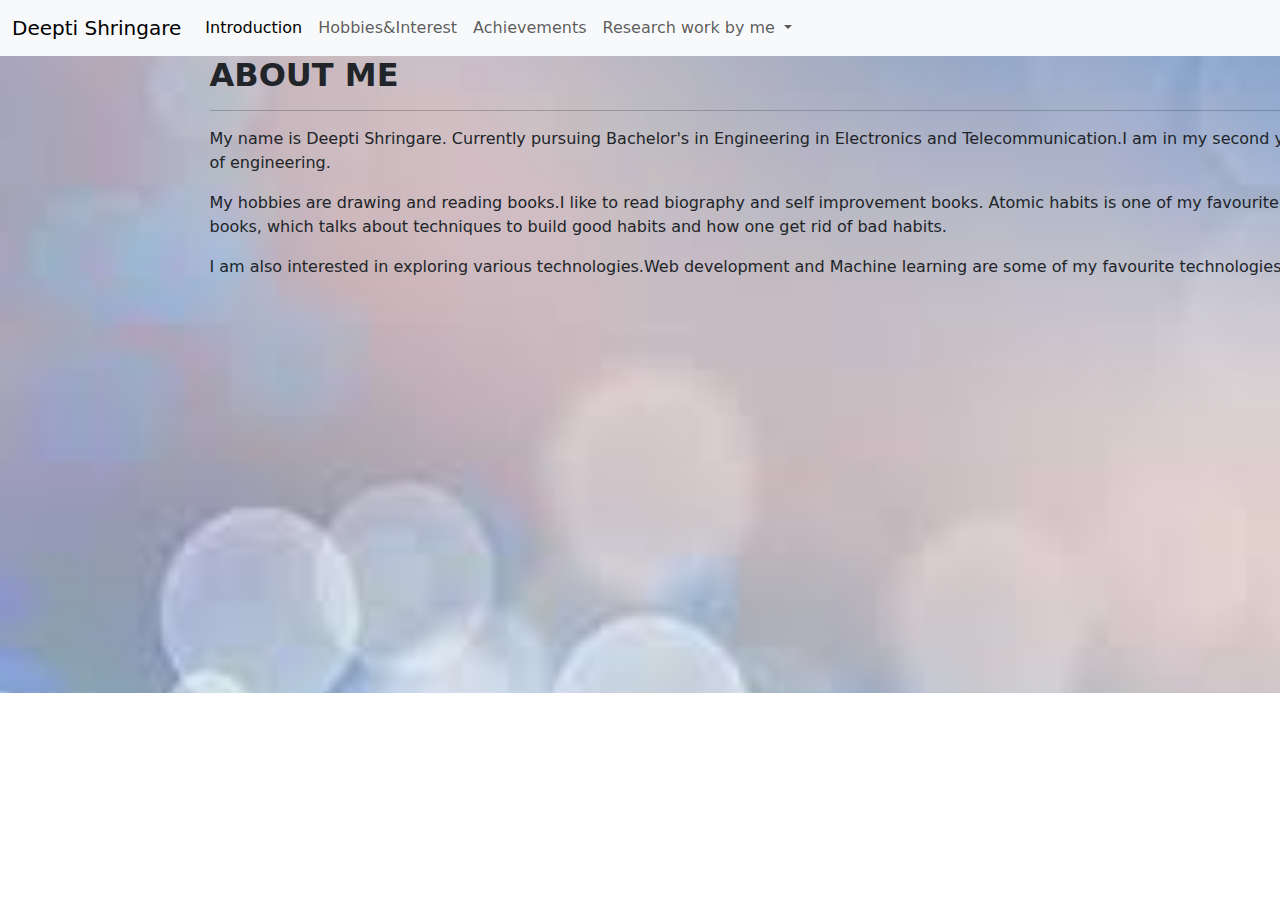
<file: index.html>
<!DOCTYPE html>
<html lang="en">
<head>
    <meta charset="UTF-8">
    <meta name="viewport" content="width=device-width, initial-scale=1.0">
    <title>intro</title>
    <link rel= "stylesheet" href="intro.css">
    <link href="https://cdn.jsdelivr.net/npm/bootstrap@5.3.3/dist/css/bootstrap.min.css" rel="stylesheet" integrity="sha384-QWTKZyjpPEjISv5WaRU9OFeRpok6YctnYmDr5pNlyT2bRjXh0JMhjY6hW+ALEwIH" crossorigin="anonymous">

    <link href="https://cdn.jsdelivr.net/npm/bootstrap@5.3.3/dist/css/bootstrap.min.css" rel="stylesheet" integrity="sha384-QWTKZyjpPEjISv5WaRU9OFeRpok6YctnYmDr5pNlyT2bRjXh0JMhjY6hW+ALEwIH" crossorigin="anonymous">

    
</head>
<body>
    <!-- navbar syntax -->
    <div class="bg-image" style="background-image: url(bg2.jpg); background-size: cover;">


    <nav class="navbar navbar-expand-lg bg-body-tertiary" style="position: sticky; top: 0; z-index: 99999;">
        <div class="container-fluid">
          <a class="navbar-brand" href="#">Deepti Shringare</a>
          <button class="navbar-toggler" type="button" data-bs-toggle="collapse" data-bs-target="#navbarSupportedContent" aria-controls="navbarSupportedContent" aria-expanded="false" aria-label="Toggle navigation">
            <span class="navbar-toggler-icon"></span>
          </button>
          <div class="collapse navbar-collapse" id="navbarSupportedContent">
            <ul class="navbar-nav me-auto mb-2 mb-lg-0">
              <li class="nav-item">
                <a class="nav-link active" aria-current="page" href="intro.html">Introduction</a>
              </li>
              <li class="nav-item">
                <a class="nav-link" href="hobby.html">Hobbies&Interest</a>
              </li>
              <li class="nav-item">
                <a class="nav-link" href="achievement.html">Achievements</a>
              </li>
              <li class="nav-item dropdown">
                <a class="nav-link dropdown-toggle" href="#" role="button" data-bs-toggle="dropdown" aria-expanded="false">
                  Research work by me
                </a>
                <ul class="dropdown-menu">
                  <li><a class="dropdown-item" href="programming.html">Programming</a></li>
                  <li><a class="dropdown-item" href="web.html">Web Development</a></li>
                  
                  <li><hr class="dropdown-divider"></li>
                  <li><a class="dropdown-item" href="#">Comment</a></li>
                </ul>
              </li>
              


            </ul>
            
          </div>
        </div>
      </nav>
    
    <script src="https://cdn.jsdelivr.net/npm/bootstrap@5.3.3/dist/js/bootstrap.bundle.min.js" integrity="sha384-YvpcrYf0tY3lHB60NNkmXc5s9fDVZLESaAA55NDzOxhy9GkcIdslK1eN7N6jIeHz" crossorigin="anonymous"></script>


<!-- intro-sec -->

    <div class="container">
        <div class="page-header" id="about me">
            <h2><b>ABOUT ME</b></h2>
            <hr>
        </div>
    
        
            
                <div class="web-main">
                    <p >

                    My name is Deepti Shringare. Currently pursuing Bachelor's in Engineering in Electronics and Telecommunication.I am in my second year of engineering.
                </p>
                
                <p>My hobbies are drawing and reading books.I like to read biography and self improvement books. Atomic habits is one of my favourite books, which talks about techniques to build good habits and how one get rid of bad habits.</p>
                <p>
                  I am also interested in exploring various technologies.Web development and Machine learning are some of my favourite technologies.
                </p>
                </div> 


            
            
            
            
           
    

            </div>
        </div>
</body>
</html>
</file>
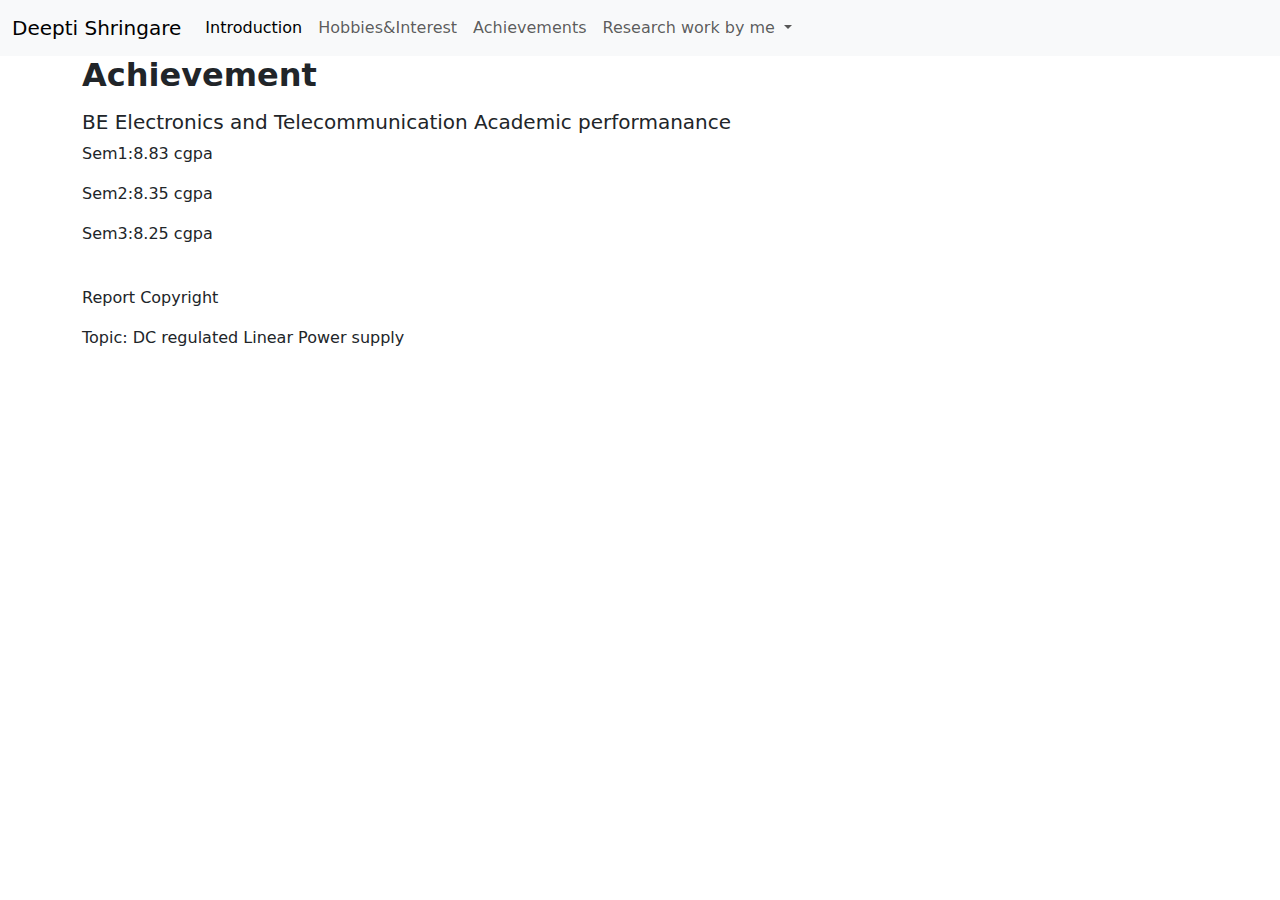
<file: achievement.html>
<!doctype html>
<html lang="en">
  <head>
    <meta charset="utf-8">
    <meta name="viewport" content="width=device-width, initial-scale=1">
    <title>Bootstrap demo</title>
    <link href="https://cdn.jsdelivr.net/npm/bootstrap@5.3.3/dist/css/bootstrap.min.css" rel="stylesheet" integrity="sha384-QWTKZyjpPEjISv5WaRU9OFeRpok6YctnYmDr5pNlyT2bRjXh0JMhjY6hW+ALEwIH" crossorigin="anonymous">
 </head>
  <body>

    <!-- navbar syntax -->
    <nav class="navbar navbar-expand-lg bg-body-tertiary" style="position: sticky; top: 0; z-index: 99999;">
        <div class="container-fluid">
          <a class="navbar-brand" href="#">Deepti Shringare</a>
          <button class="navbar-toggler" type="button" data-bs-toggle="collapse" data-bs-target="#navbarSupportedContent" aria-controls="navbarSupportedContent" aria-expanded="false" aria-label="Toggle navigation">
            <span class="navbar-toggler-icon"></span>
          </button>
          <div class="collapse navbar-collapse" id="navbarSupportedContent">
            <ul class="navbar-nav me-auto mb-2 mb-lg-0">
              <li class="nav-item">
                <a class="nav-link active" aria-current="page" href="intro.html">Introduction</a>
              </li>
              <li class="nav-item">
                <a class="nav-link" href="hobby.html">Hobbies&Interest</a>
              </li>
              <li class="nav-item">
                <a class="nav-link" href="#">Achievements</a>
              </li>
              <li class="nav-item dropdown">
                <a class="nav-link dropdown-toggle" href="#" role="button" data-bs-toggle="dropdown" aria-expanded="false">
                  Research work by me
                </a>
                <ul class="dropdown-menu">
                  <li><a class="dropdown-item" href="programming.html">Programming</a></li>
                  <li><a class="dropdown-item" href="web.html">Web Development</a></li>
                  
                  <li><hr class="dropdown-divider"></li>
                  <li><a class="dropdown-item" href="#">Comment</a></li>
                </ul>
              </li>
              


            </ul>
            
          </div>
        </div>
      </nav>
    
    <script src="https://cdn.jsdelivr.net/npm/bootstrap@5.3.3/dist/js/bootstrap.bundle.min.js" integrity="sha384-YvpcrYf0tY3lHB60NNkmXc5s9fDVZLESaAA55NDzOxhy9GkcIdslK1eN7N6jIeHz" crossorigin="anonymous"></script>

    <!-- achivement sec -->

    <div class="container">
        <div class="page-header" id="achieve">
            <h2><b>Achievement</b></h2>
        </div>
    
        <div class="achieve-main">
            <p class="text-muted text-left">
                <h5>BE Electronics and Telecommunication Academic performanance</h5>
                <p>Sem1:8.83 cgpa</p>
                <p>Sem2:8.35 cgpa</p>
                <p>Sem3:8.25 cgpa</p>

            <br>
            <p>Report Copyright</p>
            <p>Topic: DC regulated Linear Power supply</p>

                </p>
                </div>
  </body>
</html>
</file>
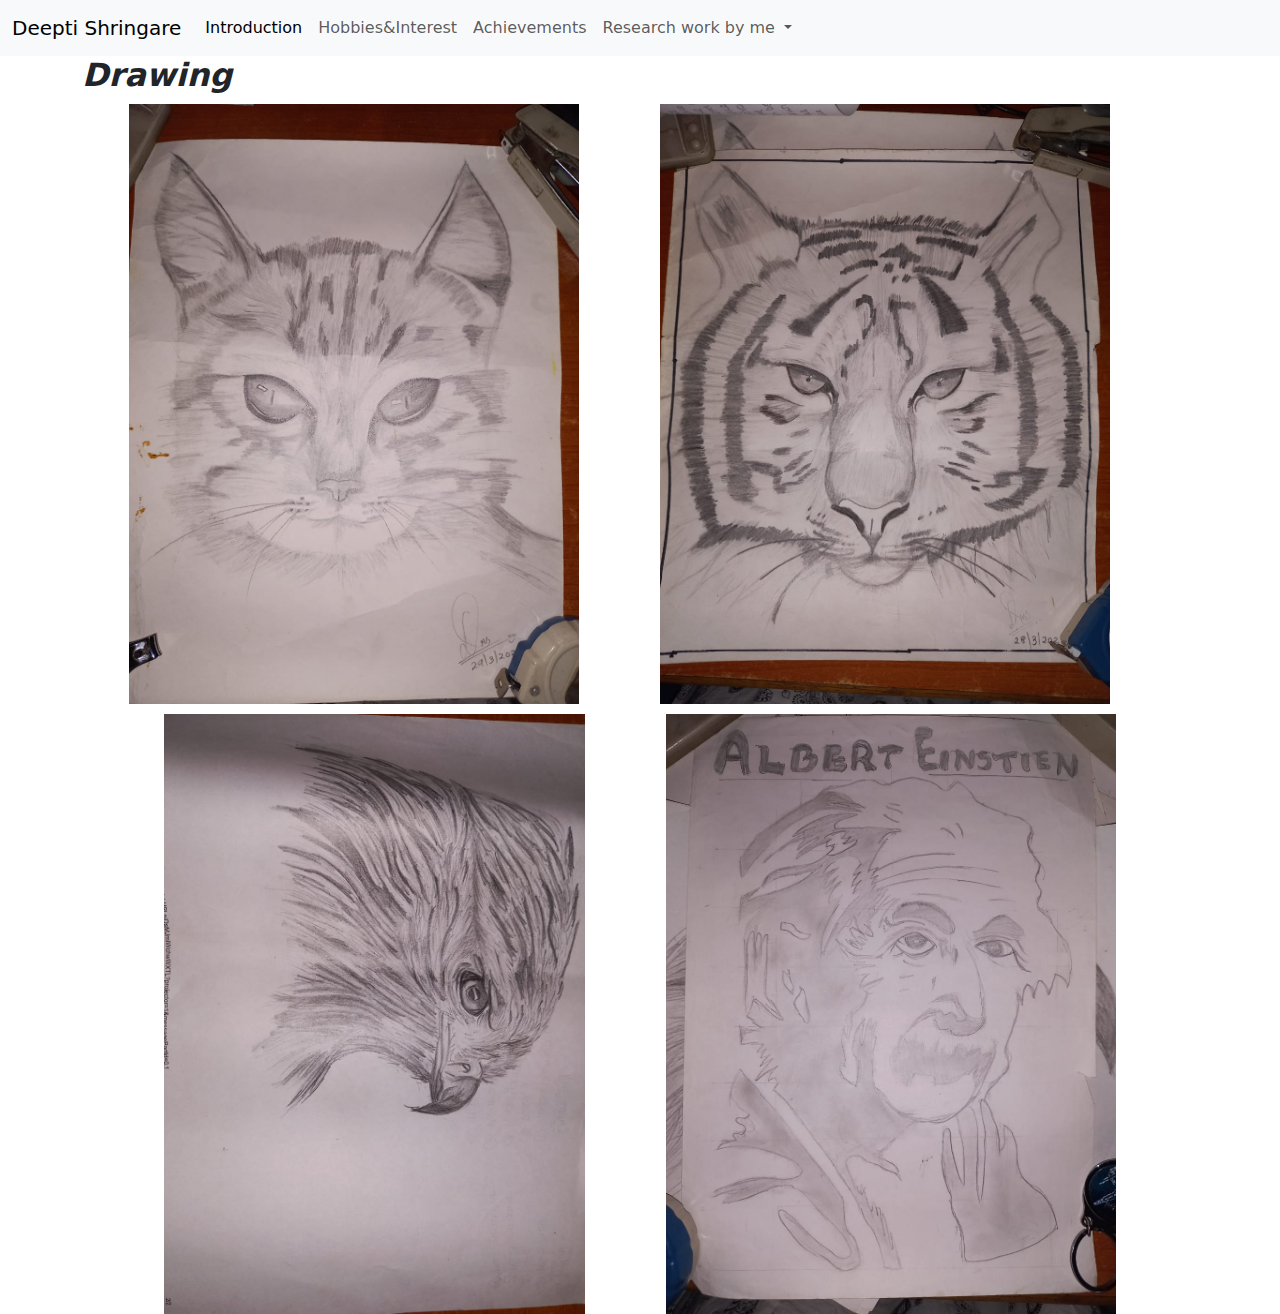
<file: hobby.html>
<!DOCTYPE html>
<html lang="en">
<head>
    <meta charset="UTF-8">
    <meta name="viewport" content="width=device-width, initial-scale=1.0">
    <title>hobby</title>
    <link href="https://cdn.jsdelivr.net/npm/bootstrap@5.3.3/dist/css/bootstrap.min.css" rel="stylesheet" integrity="sha384-QWTKZyjpPEjISv5WaRU9OFeRpok6YctnYmDr5pNlyT2bRjXh0JMhjY6hW+ALEwIH" crossorigin="anonymous">
    <link rel="stylesheet" href="hobby.css">
</head>
<body>

    <!-- navbar syntax -->

    <nav class="navbar navbar-expand-lg bg-body-tertiary" style="position: sticky; top: 0; z-index: 99999;">
        <div class="container-fluid">
          <a class="navbar-brand" href="#">Deepti Shringare</a>
          <button class="navbar-toggler" type="button" data-bs-toggle="collapse" data-bs-target="#navbarSupportedContent" aria-controls="navbarSupportedContent" aria-expanded="false" aria-label="Toggle navigation">
            <span class="navbar-toggler-icon"></span>
          </button>
          <div class="collapse navbar-collapse" id="navbarSupportedContent">
            <ul class="navbar-nav me-auto mb-2 mb-lg-0">
              <li class="nav-item">
                <a class="nav-link active" aria-current="page" href="intro.html">Introduction</a>
              </li>
              <li class="nav-item">
                <a class="nav-link" href="hobby.html">Hobbies&Interest</a>
              </li>
              <li class="nav-item">
                <a class="nav-link" href="achievement.html">Achievements</a>
              </li>
              <li class="nav-item dropdown">
                <a class="nav-link dropdown-toggle" href="#" role="button" data-bs-toggle="dropdown" aria-expanded="false">
                  Research work by me
                </a>
                <ul class="dropdown-menu">
                  <li><a class="dropdown-item" href="programming.html">Programming</a></li>
                  <li><a class="dropdown-item" href="web.html">Web Development</a></li>
                  
                  <li><hr class="dropdown-divider"></li>
                  <li><a class="dropdown-item" href="#">Comment</a></li>
                </ul>
              </li>
              


            </ul>
            <form class="d-flex" role="search">
           
          </div>
        </div>
      </nav>
    
    <script src="https://cdn.jsdelivr.net/npm/bootstrap@5.3.3/dist/js/bootstrap.bundle.min.js" integrity="sha384-YvpcrYf0tY3lHB60NNkmXc5s9fDVZLESaAA55NDzOxhy9GkcIdslK1eN7N6jIeHz" crossorigin="anonymous"></script>
  
<!-- hobby section -->
    <div class="container">
        <div class="page-header" id="Drawing">
            <h2><b><i>Drawing</i></b></h2>
        </div>
    <center>
        <div class="drawing-main1">
            
            <img class="img-responsive" src="a1.jpg" height="600" >
            <br><br>
            <img class="img-responsive" src="a2.jpg" height="600" >
            <br><br>
          
          </div>
          <div class="drawing-main2">
            <img class="img-responsive" src="a3.jpg"height="600" >
            <br><br>
            <img class="img-responsive" src="a4.jpg" height="600" >
          </div>
            </center>







    
</body>
</html>
</file>
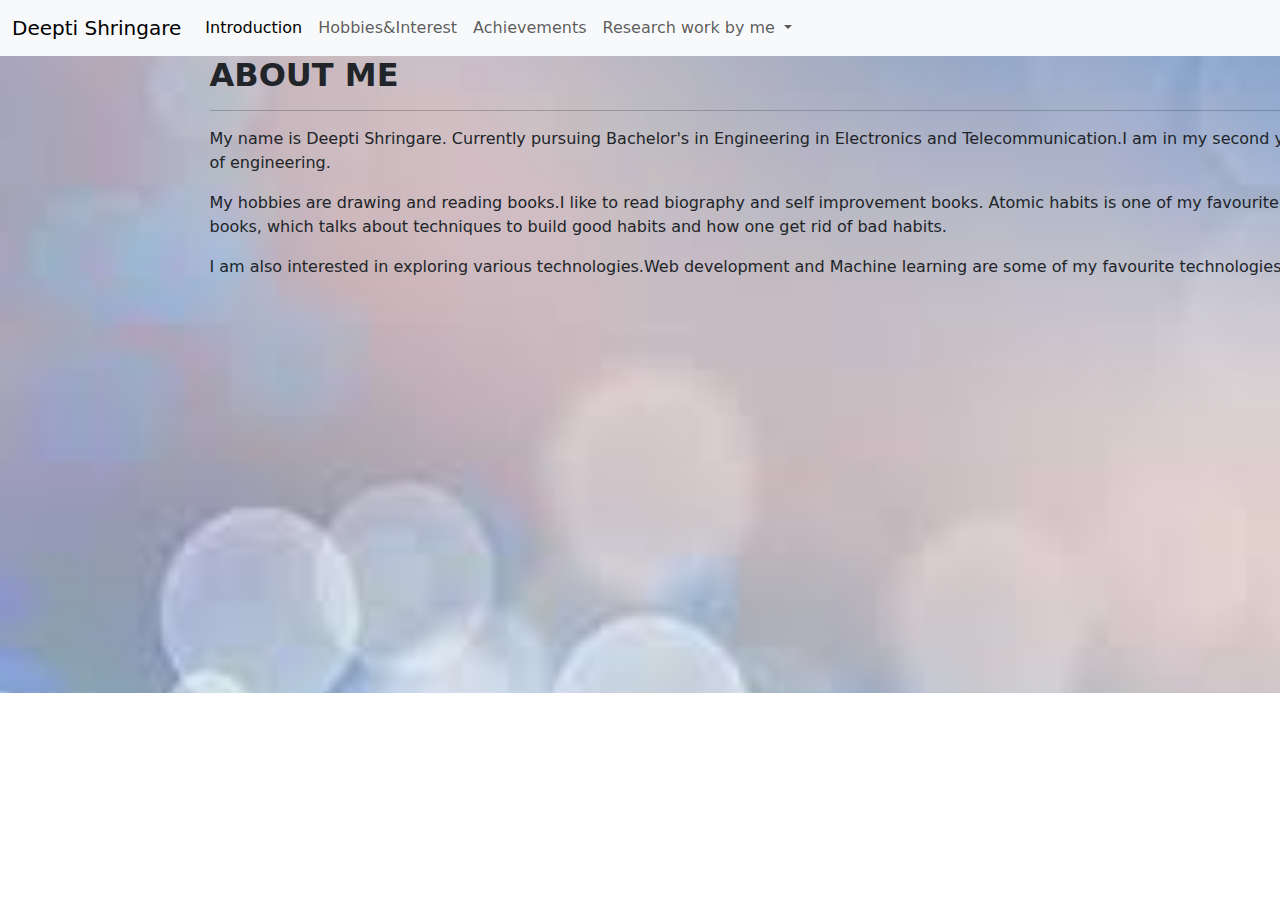
<file: intro.html>
<!DOCTYPE html>
<html lang="en">
<head>
    <meta charset="UTF-8">
    <meta name="viewport" content="width=device-width, initial-scale=1.0">
    <title>intro</title>
    <link rel= "stylesheet" href="intro.css">
    <link href="https://cdn.jsdelivr.net/npm/bootstrap@5.3.3/dist/css/bootstrap.min.css" rel="stylesheet" integrity="sha384-QWTKZyjpPEjISv5WaRU9OFeRpok6YctnYmDr5pNlyT2bRjXh0JMhjY6hW+ALEwIH" crossorigin="anonymous">

    <link href="https://cdn.jsdelivr.net/npm/bootstrap@5.3.3/dist/css/bootstrap.min.css" rel="stylesheet" integrity="sha384-QWTKZyjpPEjISv5WaRU9OFeRpok6YctnYmDr5pNlyT2bRjXh0JMhjY6hW+ALEwIH" crossorigin="anonymous">

    
</head>
<body>
    <!-- navbar syntax -->
    <div class="bg-image" style="background-image: url(bg2.jpg); background-size: cover;">


    <nav class="navbar navbar-expand-lg bg-body-tertiary" style="position: sticky; top: 0; z-index: 99999;">
        <div class="container-fluid">
          <a class="navbar-brand" href="#">Deepti Shringare</a>
          <button class="navbar-toggler" type="button" data-bs-toggle="collapse" data-bs-target="#navbarSupportedContent" aria-controls="navbarSupportedContent" aria-expanded="false" aria-label="Toggle navigation">
            <span class="navbar-toggler-icon"></span>
          </button>
          <div class="collapse navbar-collapse" id="navbarSupportedContent">
            <ul class="navbar-nav me-auto mb-2 mb-lg-0">
              <li class="nav-item">
                <a class="nav-link active" aria-current="page" href="intro.html">Introduction</a>
              </li>
              <li class="nav-item">
                <a class="nav-link" href="hobby.html">Hobbies&Interest</a>
              </li>
              <li class="nav-item">
                <a class="nav-link" href="achievement.html">Achievements</a>
              </li>
              <li class="nav-item dropdown">
                <a class="nav-link dropdown-toggle" href="#" role="button" data-bs-toggle="dropdown" aria-expanded="false">
                  Research work by me
                </a>
                <ul class="dropdown-menu">
                  <li><a class="dropdown-item" href="programming.html">Programming</a></li>
                  <li><a class="dropdown-item" href="web.html">Web Development</a></li>
                  
                  <li><hr class="dropdown-divider"></li>
                  <li><a class="dropdown-item" href="#">Comment</a></li>
                </ul>
              </li>
              


            </ul>
            
          </div>
        </div>
      </nav>
    
    <script src="https://cdn.jsdelivr.net/npm/bootstrap@5.3.3/dist/js/bootstrap.bundle.min.js" integrity="sha384-YvpcrYf0tY3lHB60NNkmXc5s9fDVZLESaAA55NDzOxhy9GkcIdslK1eN7N6jIeHz" crossorigin="anonymous"></script>


<!-- intro-sec -->

    <div class="container">
        <div class="page-header" id="about me">
            <h2><b>ABOUT ME</b></h2>
            <hr>
        </div>
    
        
            
                <div class="web-main">
                    <p >

                    My name is Deepti Shringare. Currently pursuing Bachelor's in Engineering in Electronics and Telecommunication.I am in my second year of engineering.
                </p>
                
                <p>My hobbies are drawing and reading books.I like to read biography and self improvement books. Atomic habits is one of my favourite books, which talks about techniques to build good habits and how one get rid of bad habits.</p>
                <p>
                  I am also interested in exploring various technologies.Web development and Machine learning are some of my favourite technologies.
                </p>
                </div> 


            
            
            
            
           
    

            </div>
        </div>
</body>
</html>
</file>
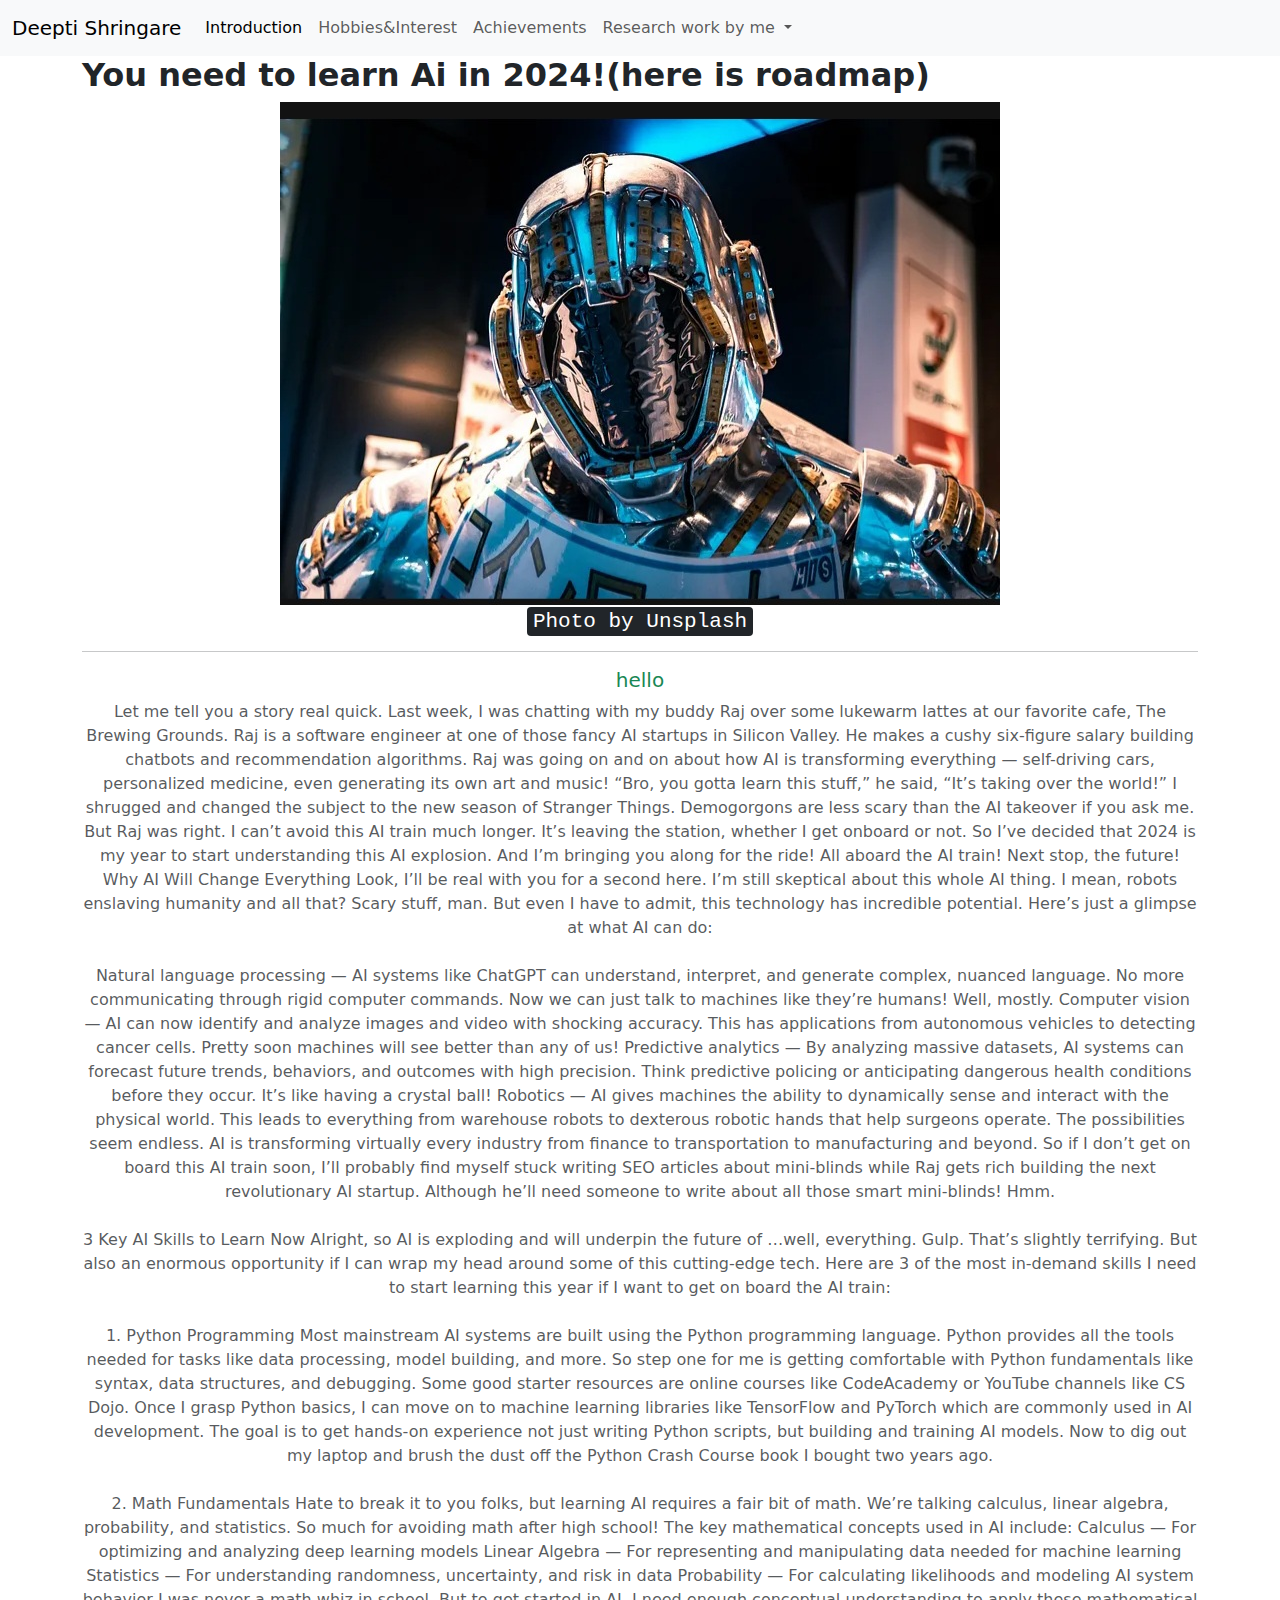
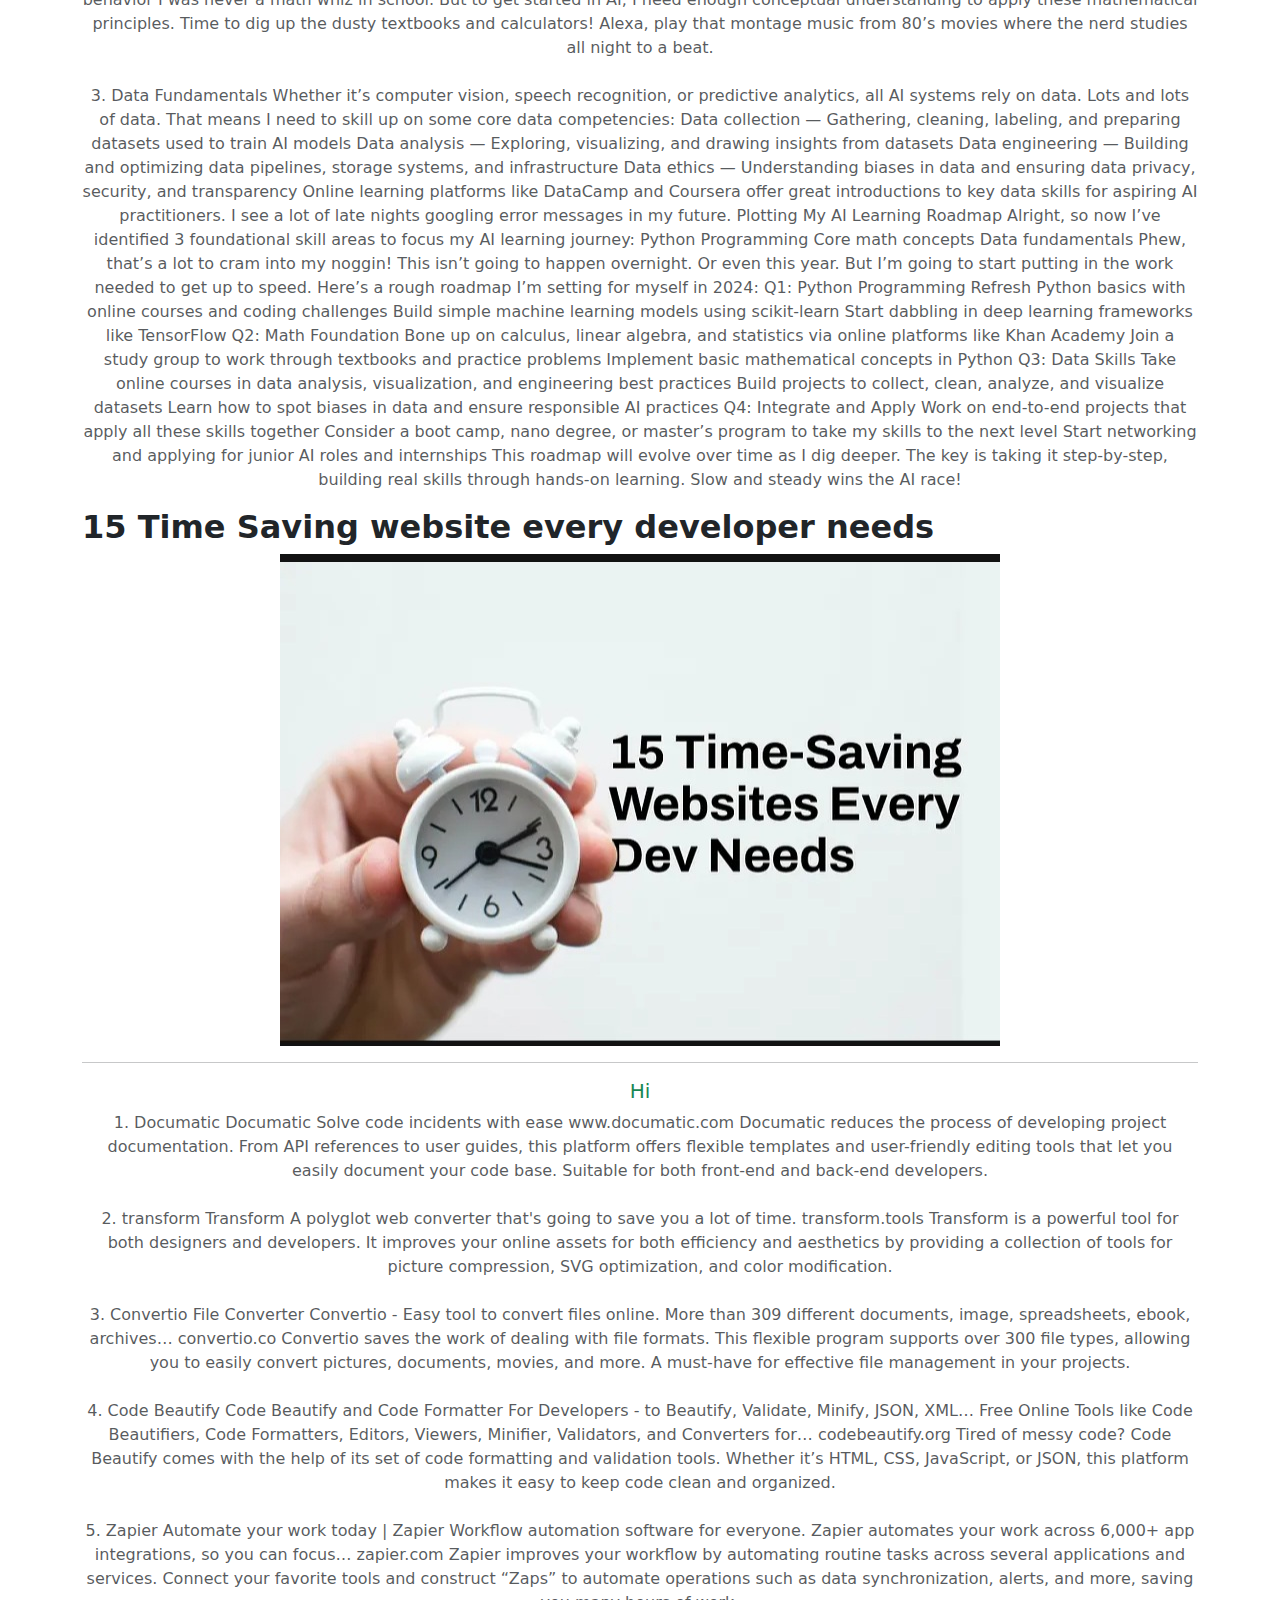
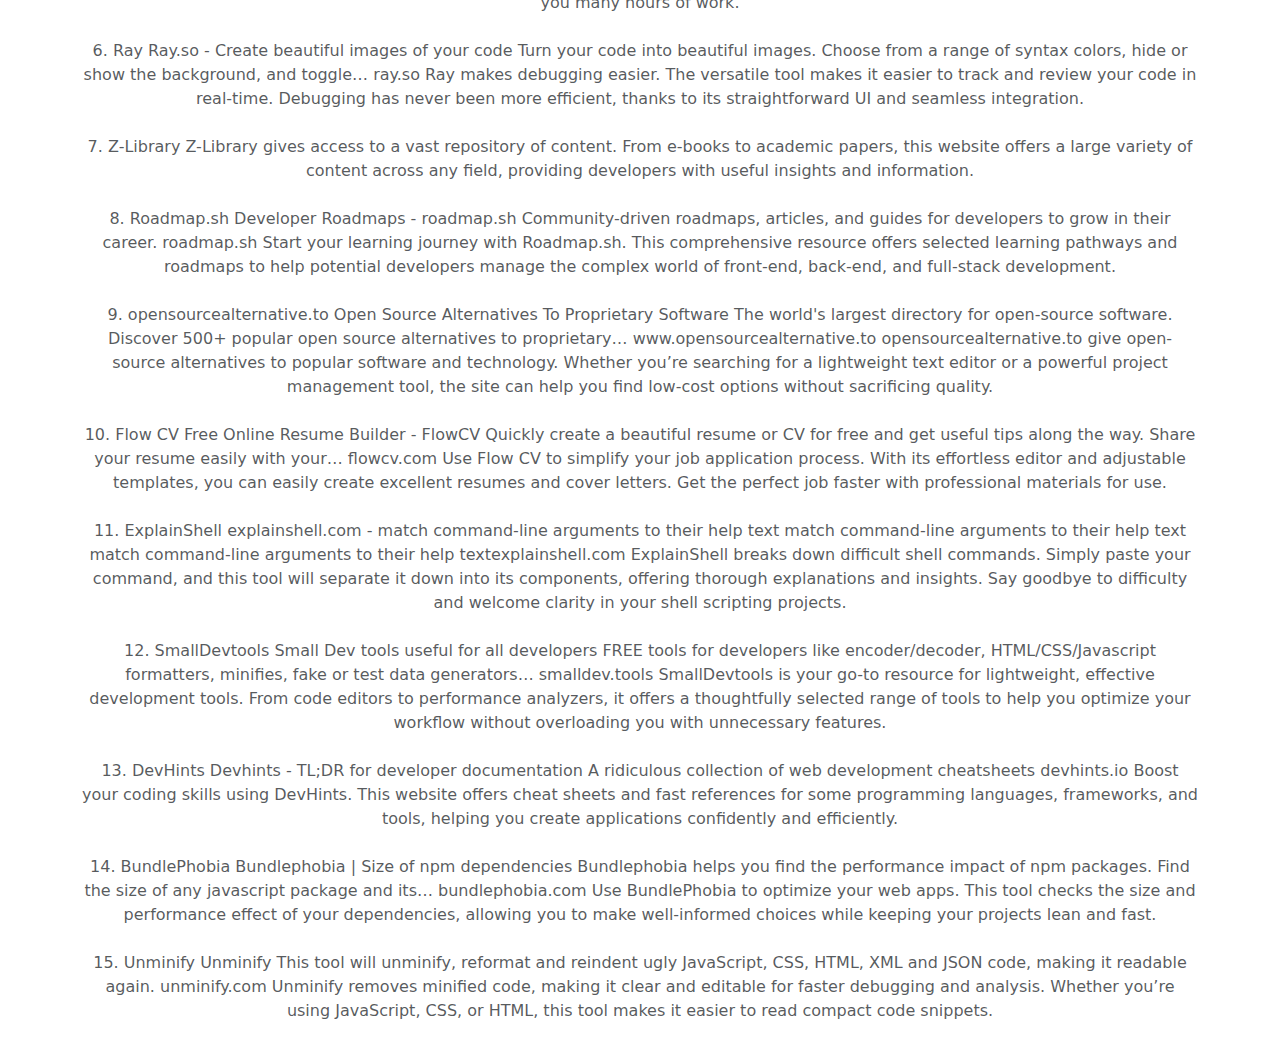
<file: programming.html>
<!DOCTYPE html>
<html lang="en">
<head>
    <meta charset="UTF-8">
    <meta name="viewport" content="width=device-width, initial-scale=1.0">
    <title>programming</title>

    <link href="https://cdn.jsdelivr.net/npm/bootstrap@5.3.3/dist/css/bootstrap.min.css" rel="stylesheet" integrity="sha384-QWTKZyjpPEjISv5WaRU9OFeRpok6YctnYmDr5pNlyT2bRjXh0JMhjY6hW+ALEwIH" crossorigin="anonymous">
 
<!-- 
    <link rel="stylesheet" href="https://maxcdn.bootstrapcdn.com/bootstrap/3.4.1/css/bootstrap.min.css">
  <script src="https://ajax.googleapis.com/ajax/libs/jquery/3.7.1/jquery.min.js"></script>
  <script src="https://maxcdn.bootstrapcdn.com/bootstrap/3.4.1/js/bootstrap.min.js"></script> -->


</head>
<body>
<!-- navbar syntax -->

    <nav class="navbar navbar-expand-lg bg-body-tertiary" style="position: sticky; top: 0; z-index: 99999;">
        <div class="container-fluid">
          <a class="navbar-brand" href="#">Deepti Shringare</a>
          <button class="navbar-toggler" type="button" data-bs-toggle="collapse" data-bs-target="#navbarSupportedContent" aria-controls="navbarSupportedContent" aria-expanded="false" aria-label="Toggle navigation">
            <span class="navbar-toggler-icon"></span>
          </button>
          <div class="collapse navbar-collapse" id="navbarSupportedContent">
            <ul class="navbar-nav me-auto mb-2 mb-lg-0">
              <li class="nav-item">
                <a class="nav-link active" aria-current="page" href="intro.html">Introduction</a>
              </li>
              <li class="nav-item">
                <a class="nav-link" href="hobby.html">Hobbies&Interest</a>
              </li>
              <li class="nav-item">
                <a class="nav-link" href="achievement.html">Achievements</a>
              </li>
              <li class="nav-item dropdown">
                <a class="nav-link dropdown-toggle" href="#" role="button" data-bs-toggle="dropdown" aria-expanded="false">
                  Research work by me
                </a>
                <ul class="dropdown-menu">
                  <li><a class="dropdown-item" href="programming.html">Programming</a></li>
                  <li><a class="dropdown-item" href="web.html">Web Development</a></li>
                  
                  <li><hr class="dropdown-divider"></li>
                  <li><a class="dropdown-item" href="#">Comment</a></li>
                </ul>
              </li>
              


            </ul>
            
          </div>
        </div>
      </nav>
    
    <script src="https://cdn.jsdelivr.net/npm/bootstrap@5.3.3/dist/js/bootstrap.bundle.min.js" integrity="sha384-YvpcrYf0tY3lHB60NNkmXc5s9fDVZLESaAA55NDzOxhy9GkcIdslK1eN7N6jIeHz" crossorigin="anonymous"></script>

<!-- programming sec -->

    <div class="container">
        <div class="page-header" id="machine-learning">
            <h2><b>You need to learn Ai in 2024!(here is roadmap)</b></h2>
        </div>
    <center>
        <div class="machinelearning-main">
            
            <img class="img-responsive" src="img1.jpg">
            <h4 class="text-capatalize"><kbd>Photo by Unsplash</kbd></h4>
            <hr>
            <h5  class="text-success text-left text-capatalize">hello</h5>
            <p class="text-muted text-left">
                Let me tell you a story real quick. Last week, I was chatting with my buddy Raj over some lukewarm lattes at our favorite cafe, The Brewing Grounds. Raj is a software engineer at one of those fancy AI startups in Silicon Valley. He makes a cushy six-figure salary building chatbots and recommendation algorithms.
    
    Raj was going on and on about how AI is transforming everything — self-driving cars, personalized medicine, even generating its own art and music!
    
    “Bro, you gotta learn this stuff,” he said, “It’s taking over the world!”
    
    I shrugged and changed the subject to the new season of Stranger Things. Demogorgons are less scary than the AI takeover if you ask me.
    
    But Raj was right. I can’t avoid this AI train much longer. It’s leaving the station, whether I get onboard or not.
    
    So I’ve decided that 2024 is my year to start understanding this AI explosion. And I’m bringing you along for the ride! All aboard the AI train! Next stop, the future!
    
    Why AI Will Change Everything
    Look, I’ll be real with you for a second here. I’m still skeptical about this whole AI thing. I mean, robots enslaving humanity and all that? Scary stuff, man.
    
    But even I have to admit, this technology has incredible potential. Here’s just a glimpse at what AI can do:
    <br><br>
    Natural language processing — AI systems like ChatGPT can understand, interpret, and generate complex, nuanced language. No more communicating through rigid computer commands. Now we can just talk to machines like they’re humans! Well, mostly.
    Computer vision — AI can now identify and analyze images and video with shocking accuracy. This has applications from autonomous vehicles to detecting cancer cells. Pretty soon machines will see better than any of us!
    Predictive analytics — By analyzing massive datasets, AI systems can forecast future trends, behaviors, and outcomes with high precision. Think predictive policing or anticipating dangerous health conditions before they occur. It’s like having a crystal ball!
    Robotics — AI gives machines the ability to dynamically sense and interact with the physical world. This leads to everything from warehouse robots to dexterous robotic hands that help surgeons operate.
    The possibilities seem endless. AI is transforming virtually every industry from finance to transportation to manufacturing and beyond.
    
    So if I don’t get on board this AI train soon, I’ll probably find myself stuck writing SEO articles about mini-blinds while Raj gets rich building the next revolutionary AI startup. Although he’ll need someone to write about all those smart mini-blinds! Hmm.
    <br><br>
    3 Key AI Skills to Learn Now
    Alright, so AI is exploding and will underpin the future of …well, everything.
    
    Gulp. That’s slightly terrifying. But also an enormous opportunity if I can wrap my head around some of this cutting-edge tech.
    
    Here are 3 of the most in-demand skills I need to start learning this year if I want to get on board the AI train:
    <br><br>
    1. Python Programming
    Most mainstream AI systems are built using the Python programming language. Python provides all the tools needed for tasks like data processing, model building, and more.
    
    So step one for me is getting comfortable with Python fundamentals like syntax, data structures, and debugging. Some good starter resources are online courses like CodeAcademy or YouTube channels like CS Dojo.
    
    Once I grasp Python basics, I can move on to machine learning libraries like TensorFlow and PyTorch which are commonly used in AI development.
    
    The goal is to get hands-on experience not just writing Python scripts, but building and training AI models. Now to dig out my laptop and brush the dust off the Python Crash Course book I bought two years ago.
    <br><br>
    2. Math Fundamentals
    Hate to break it to you folks, but learning AI requires a fair bit of math. We’re talking calculus, linear algebra, probability, and statistics. So much for avoiding math after high school!
    
    The key mathematical concepts used in AI include:
    
    Calculus — For optimizing and analyzing deep learning models
    Linear Algebra — For representing and manipulating data needed for machine learning
    Statistics — For understanding randomness, uncertainty, and risk in data
    Probability — For calculating likelihoods and modeling AI system behavior
    I was never a math whiz in school. But to get started in AI, I need enough conceptual understanding to apply these mathematical principles. Time to dig up the dusty textbooks and calculators! Alexa, play that montage music from 80’s movies where the nerd studies all night to a beat.
    <br><br>
    3. Data Fundamentals
    Whether it’s computer vision, speech recognition, or predictive analytics, all AI systems rely on data. Lots and lots of data.
    
    That means I need to skill up on some core data competencies:
    
    Data collection — Gathering, cleaning, labeling, and preparing datasets used to train AI models
    Data analysis — Exploring, visualizing, and drawing insights from datasets
    Data engineering — Building and optimizing data pipelines, storage systems, and infrastructure
    Data ethics — Understanding biases in data and ensuring data privacy, security, and transparency
    Online learning platforms like DataCamp and Coursera offer great introductions to key data skills for aspiring AI practitioners. I see a lot of late nights googling error messages in my future.
    
    Plotting My AI Learning Roadmap
    Alright, so now I’ve identified 3 foundational skill areas to focus my AI learning journey:
    
    Python Programming
    Core math concepts
    Data fundamentals
    Phew, that’s a lot to cram into my noggin! This isn’t going to happen overnight. Or even this year. But I’m going to start putting in the work needed to get up to speed.
    
    Here’s a rough roadmap I’m setting for myself in 2024:
    
    Q1: Python Programming
    Refresh Python basics with online courses and coding challenges
    Build simple machine learning models using scikit-learn
    Start dabbling in deep learning frameworks like TensorFlow
    Q2: Math Foundation
    Bone up on calculus, linear algebra, and statistics via online platforms like Khan Academy
    Join a study group to work through textbooks and practice problems
    Implement basic mathematical concepts in Python
    Q3: Data Skills
    Take online courses in data analysis, visualization, and engineering best practices
    Build projects to collect, clean, analyze, and visualize datasets
    Learn how to spot biases in data and ensure responsible AI practices
    Q4: Integrate and Apply
    Work on end-to-end projects that apply all these skills together
    Consider a boot camp, nano degree, or master’s program to take my skills to the next level
    Start networking and applying for junior AI roles and internships
    This roadmap will evolve over time as I dig deeper. The key is taking it step-by-step, building real skills through hands-on learning.
    
    Slow and steady wins the AI race!
    
     
               
    
            </p>
        </div>
    
    </center>
    
    </div>
    </div>
    
    <div class="container">
        <div class="page-header" id="web-ddevelopment">
            <h2><b>15 Time Saving website every developer needs</b></h2>
        </div>
        <center>
            <div class="webdevelopment-main">
                <img class="image-responsive" src="img2.jpg">
                <hr>
                <h5  class="text-success text-left text-capatalize">Hi</h5>
                <p class="text-muted text-left">
                    1. Documatic
    Documatic
    Solve code incidents with ease
    www.documatic.com
    
    Documatic reduces the process of developing project documentation.
    
    From API references to user guides, this platform offers flexible templates and user-friendly editing tools that let you easily document your code base.
    
    Suitable for both front-end and back-end developers.
    <br><br>
    2. transform
    Transform
    A polyglot web converter that's going to save you a lot of time.
    transform.tools
    
    Transform is a powerful tool for both designers and developers.
    
    It improves your online assets for both efficiency and aesthetics by providing a collection of tools for picture compression, SVG optimization, and color modification.
    <br><br>
    3. Convertio
    File Converter
    Convertio - Easy tool to convert files online. More than 309 different documents, image, spreadsheets, ebook, archives…
    convertio.co
    
    Convertio saves the work of dealing with file formats.
    
    This flexible program supports over 300 file types, allowing you to easily convert pictures, documents, movies, and more.
    
    A must-have for effective file management in your projects.
    <br><br>
    4. Code Beautify
    Code Beautify and Code Formatter For Developers - to Beautify, Validate, Minify, JSON, XML…
    Free Online Tools like Code Beautifiers, Code Formatters, Editors, Viewers, Minifier, Validators, and Converters for…
    codebeautify.org
    
    Tired of messy code? Code Beautify comes with the help of its set of code formatting and validation tools.
    
    Whether it’s HTML, CSS, JavaScript, or JSON, this platform makes it easy to keep code clean and organized.
    <br><br>
    5. Zapier
    Automate your work today | Zapier
    Workflow automation software for everyone. Zapier automates your work across 6,000+ app integrations, so you can focus…
    zapier.com
    
    Zapier improves your workflow by automating routine tasks across several applications and services.
    
    Connect your favorite tools and construct “Zaps” to automate operations such as data synchronization, alerts, and more, saving you many hours of work.
    <br><br>
    6. Ray
    Ray.so - Create beautiful images of your code
    Turn your code into beautiful images. Choose from a range of syntax colors, hide or show the background, and toggle…
    ray.so
    
    Ray makes debugging easier.
    
    The versatile tool makes it easier to track and review your code in real-time.
    
    Debugging has never been more efficient, thanks to its straightforward UI and seamless integration.
    <br><br>
    7. Z-Library
    
    Z-Library gives access to a vast repository of content.
    
    From e-books to academic papers, this website offers a large variety of content across any field, providing developers with useful insights and information.
    <br><br>
    8. Roadmap.sh
    Developer Roadmaps - roadmap.sh
    Community-driven roadmaps, articles, and guides for developers to grow in their career.
    roadmap.sh
    
    Start your learning journey with Roadmap.sh.
    
    This comprehensive resource offers selected learning pathways and roadmaps to help potential developers manage the complex world of front-end, back-end, and full-stack development.
    <br><br>
    9. opensourcealternative.to
    Open Source Alternatives To Proprietary Software
    The world's largest directory for open-source software. Discover 500+ popular open source alternatives to proprietary…
    www.opensourcealternative.to
    
    opensourcealternative.to give open-source alternatives to popular software and technology.
    
    Whether you’re searching for a lightweight text editor or a powerful project management tool, the site can help you find low-cost options without sacrificing quality.
    <br><br>
    10. Flow CV
    Free Online Resume Builder - FlowCV
    Quickly create a beautiful resume or CV for free and get useful tips along the way. Share your resume easily with your…
    flowcv.com
    
    Use Flow CV to simplify your job application process.
    
    With its effortless editor and adjustable templates, you can easily create excellent resumes and cover letters.
    
    Get the perfect job faster with professional materials for use.
    <br><br>
    11. ExplainShell
    explainshell.com - match command-line arguments to their help text
    match command-line arguments to their help text
    match command-line arguments to their help textexplainshell.com
    
    ExplainShell breaks down difficult shell commands.
    
    Simply paste your command, and this tool will separate it down into its components, offering thorough explanations and insights.
    
    Say goodbye to difficulty and welcome clarity in your shell scripting projects.
    <br><br>
    12. SmallDevtools
    Small Dev tools useful for all developers
    FREE tools for developers like encoder/decoder, HTML/CSS/Javascript formatters, minifies, fake or test data generators…
    smalldev.tools
    
    SmallDevtools is your go-to resource for lightweight, effective development tools.
    
    From code editors to performance analyzers, it offers a thoughtfully selected range of tools to help you optimize your workflow without overloading you with unnecessary features.
    <br><br>
    13. DevHints
    Devhints - TL;DR for developer documentation
    A ridiculous collection of web development cheatsheets
    devhints.io
    
    Boost your coding skills using DevHints.
    
    This website offers cheat sheets and fast references for some programming languages, frameworks, and tools, helping you create applications confidently and efficiently.
    <br><br>
    14. BundlePhobia
    Bundlephobia | Size of npm dependencies
    Bundlephobia helps you find the performance impact of npm packages. Find the size of any javascript package and its…
    bundlephobia.com
    
    Use BundlePhobia to optimize your web apps.
    
    This tool checks the size and performance effect of your dependencies, allowing you to make well-informed choices while keeping your projects lean and fast.
    <br><br>
    15. Unminify
    Unminify
    This tool will unminify, reformat and reindent ugly JavaScript, CSS, HTML, XML and JSON code, making it readable again.
    unminify.com
    
    Unminify removes minified code, making it clear and editable for faster debugging and analysis.
    
    Whether you’re using JavaScript, CSS, or HTML, this tool makes it easier to read compact code snippets.
                </p>
            </div>
        </center>
    
    
    </div>
    
    
</body>
</html>
</file>
<file: intro.css>
.bg-image{
    height: 693px;
    width: 1535px;
}
</file>
<file: hobby.css>
.drawing-main1{
    display:flex;
    justify-content: center;
    gap:4.5vmin;
    margin: 10px;
}

.drawing-main2{
    display: flex;
    justify-content: center;
    gap:4.5vmin;
}
</file>
